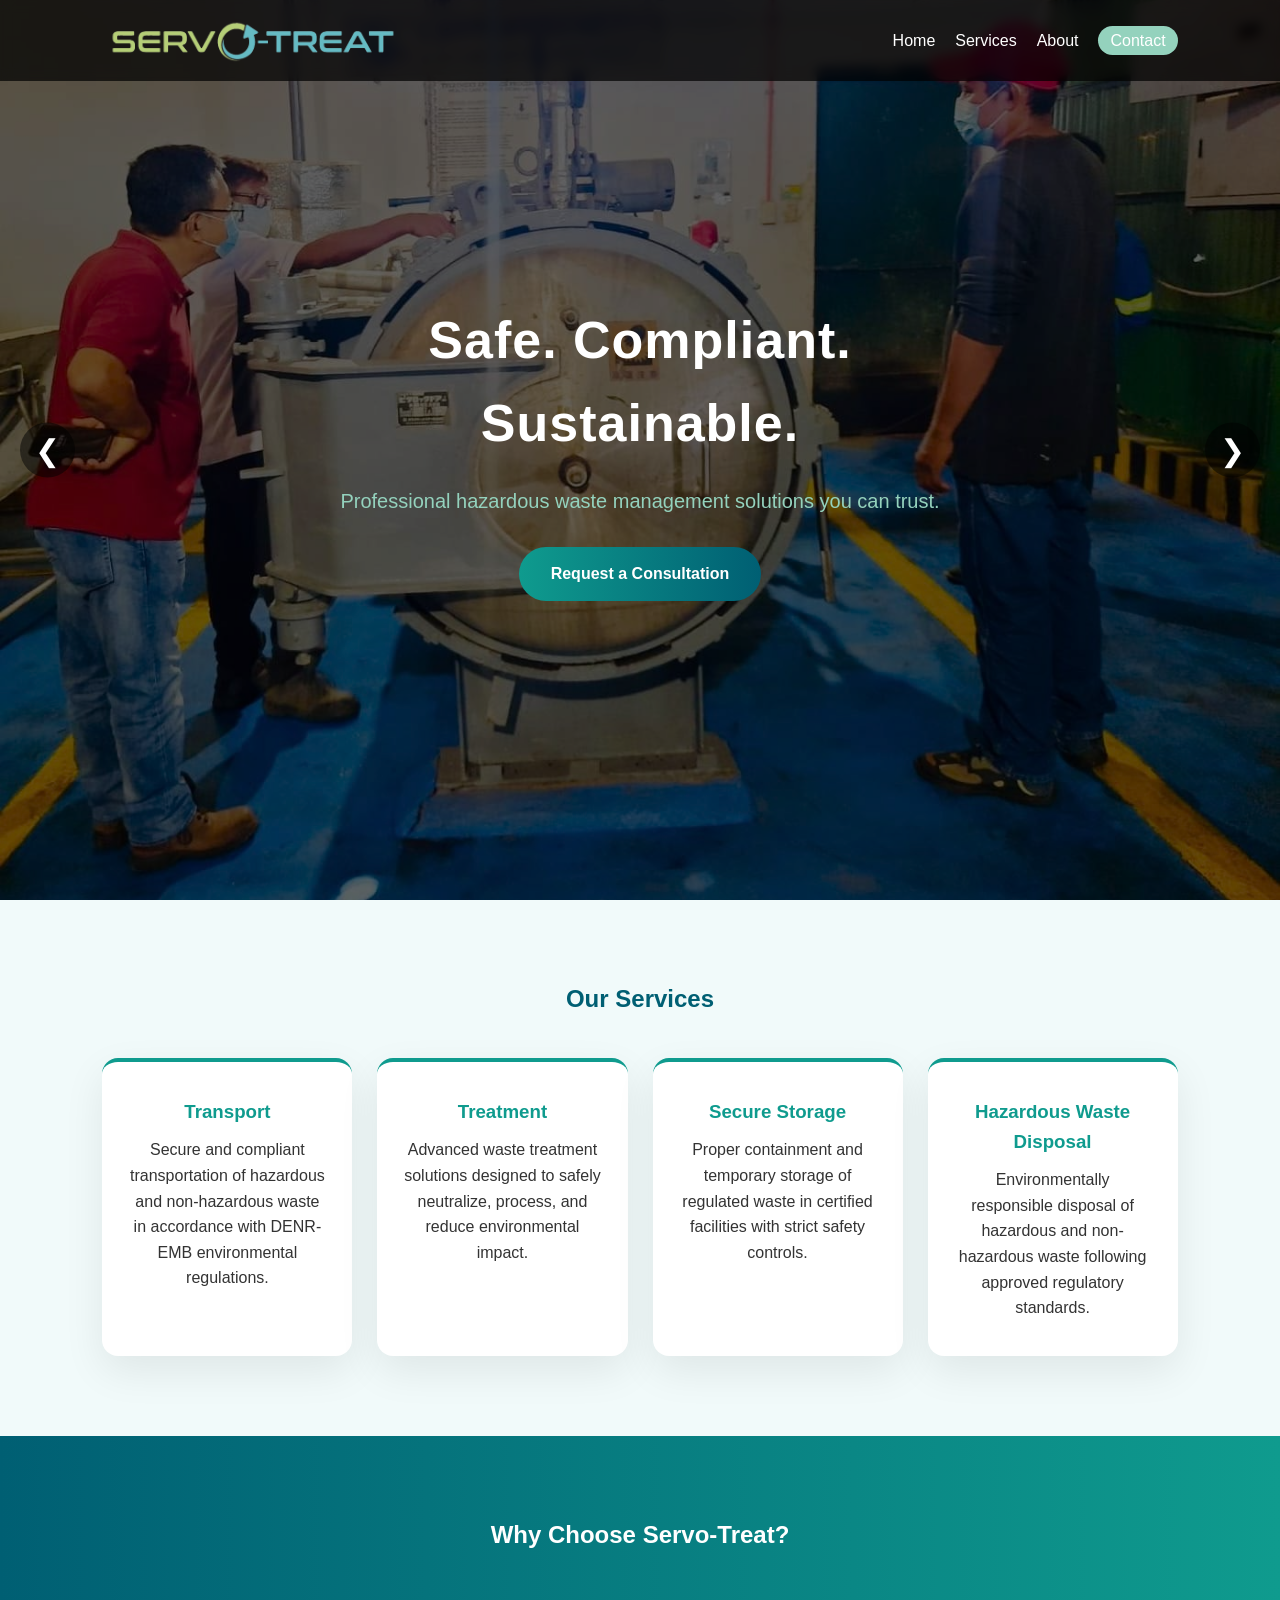
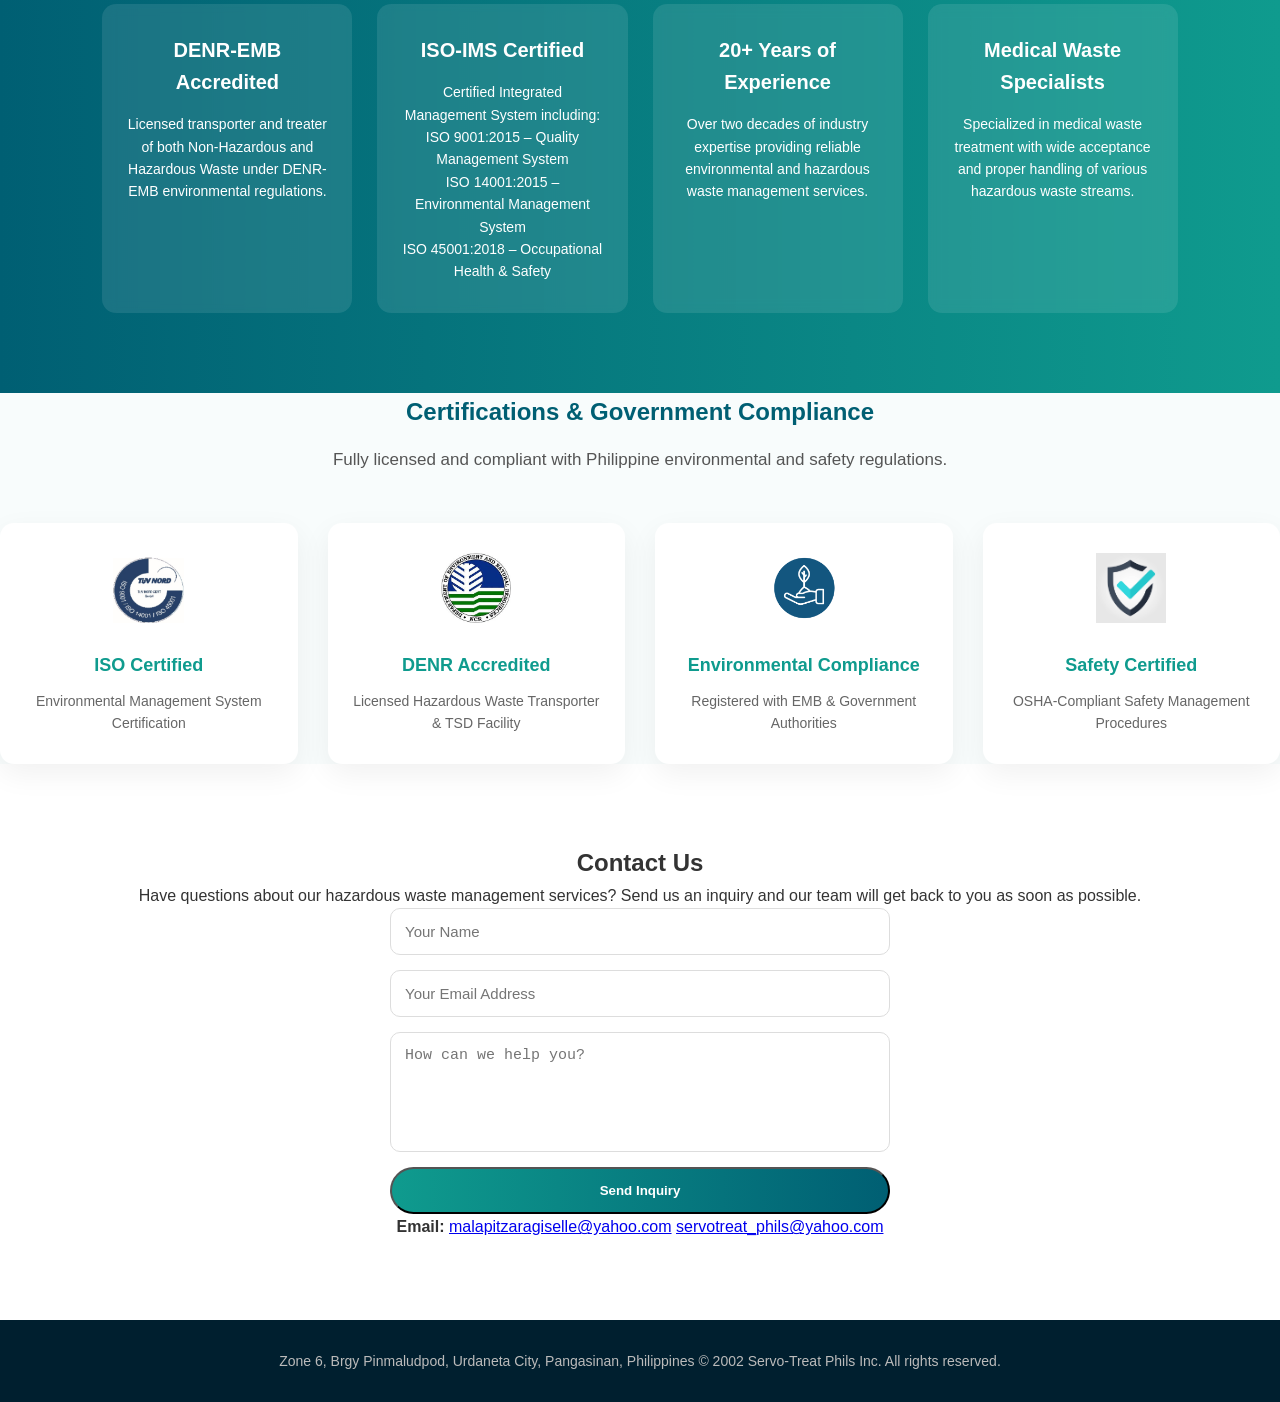
<file: index.html>
<!DOCTYPE html>
<html lang="en">
<head>
    <meta charset="UTF-8">
    <title>Servo-Treat Phils. Inc</title>
    <meta name="viewport" content="width=device-width, initial-scale=1.0">
    <link rel="stylesheet" href="css/style.css">
</head>
<body>

    <header>
        <nav class="navbar">
        <div class="logo">
            <img src="images/logo.png" alt="Servo-Treat Phils. Inc. Logo">
        </div>
            <ul class="nav-links">
                <li><a href="#">Home</a></li>
                <li><a href="#services">Services</a></li>
                <li><a href="#about">About</a></li>
                <li><a href="#contact" class="btn-nav">Contact</a></li>
            </ul>
        </nav>
    </header>

    <!-- HERO SECTION -->
    <!-- HERO CAROUSEL -->
<section class="hero">

    <div class="carousel">

        <div class="slide active" style="background-image: url('images/hero1.jpg');"></div>
        <div class="slide" style="background-image: url('images/hero2.jpg');"></div>
        <div class="slide" style="background-image: url('images/hero3.jpg');"></div>
        <div class="slide" style="background-image: url('images/hero4.jpg');"></div>
        <div class="slide" style="background-image: url('images/hero5.jpg');"></div>
		<div class="slide" style="background-image: url('images/hero6.jpg');"></div>
		<div class="slide" style="background-image: url('images/hero7.jpg');"></div>
		<div class="slide" style="background-image: url('images/hero8.jpg');"></div>

    </div>
    <!-- Navigation Buttons -->
    <button class="prev">&#10094;</button>
    <button class="next">&#10095;</button>

</section>
<section>
	    <div class="hero-content">
			<h1>Safe. Compliant. Sustainable.</h1>
			<p>Professional hazardous waste management solutions you can trust.</p>
			<a href="#contact" class="btn-primary">Request a Consultation</a>
		</div>
</section>


    <!-- SERVICES -->
    <section id="services" class="services">
        <h2>Our Services</h2>
        <div class="service-grid">
            <div class="card">
                <h3>Transport</h3>
                <p>Secure and compliant transportation of hazardous and non-hazardous waste in accordance with DENR-EMB environmental regulations.</p>
            </div>
            <div class="card">
                <h3>Treatment</h3>
                <p>Advanced waste treatment solutions designed to safely neutralize, process, and reduce environmental impact.</p>
            </div>
            <div class="card">
                <h3>Secure Storage</h3>
                <p>Proper containment and temporary storage of regulated waste in certified facilities with strict safety controls.</p>
            </div>
			<div class="card">
                <h3>Hazardous Waste Disposal</h3>
                <p>Environmentally responsible disposal of hazardous and non-hazardous waste following approved regulatory standards.</p>
            </div>
        </div>
    </section>

    <!-- ABOUT -->
    <section id="about" class="about">
    <h2>Why Choose Servo-Treat?</h2>

    <div class="about-grid">

        <div class="about-card">
            <h3>DENR-EMB Accredited</h3>
            <p>
                Licensed transporter and treater of both Non-Hazardous and
                Hazardous Waste under DENR-EMB environmental regulations.
            </p>
        </div>

        <div class="about-card">
            <h3>ISO-IMS Certified</h3>
            <p>
                Certified Integrated Management System including:
                <br>ISO 9001:2015 – Quality Management System
                <br>ISO 14001:2015 – Environmental Management System
                <br>ISO 45001:2018 – Occupational Health & Safety
            </p>
        </div>

        <div class="about-card">
            <h3>20+ Years of Experience</h3>
            <p>
                Over two decades of industry expertise providing reliable
                environmental and hazardous waste management services.
            </p>
        </div>

        <div class="about-card">
            <h3>Medical Waste Specialists</h3>
            <p>
                Specialized in medical waste treatment with wide acceptance
                and proper handling of various hazardous waste streams.
            </p>
        </div>

    </div>
</section>
	
	<!-- CERTIFICATIONS -->
<section id="certifications" class="certifications">
    <h2>Certifications & Government Compliance</h2>
    <p class="cert-subtext">
        Fully licensed and compliant with Philippine environmental and safety regulations.
    </p>

    <div class="cert-grid">

        <div class="cert-card">
            <img src="images/iso.png" alt="ISO Certification">
            <h3>ISO Certified</h3>
            <p>Environmental Management System Certification</p>
        </div>

        <div class="cert-card">
            <img src="images/denr.png" alt="DENR Accreditation">
            <h3>DENR Accredited</h3>
            <p>Licensed Hazardous Waste Transporter & TSD Facility</p>
        </div>

        <div class="cert-card">
            <img src="images/emb.png" alt="Environmental Compliance">
            <h3>Environmental Compliance</h3>
            <p>Registered with EMB & Government Authorities</p>
        </div>

        <div class="cert-card">
            <img src="images/safety.png" alt="Safety Standards">
            <h3>Safety Certified</h3>
            <p>OSHA-Compliant Safety Management Procedures</p>
        </div>

    </div>
</section>

    <!-- CONTACT -->
<section id="contact" class="contact">
    <div class="container">
        <h2>Contact Us</h2>
        <p>Have questions about our hazardous waste management services? Send us an inquiry and our team will get back to you as soon as possible.</p>

        <form action="https://formsubmit.co/malapitzaragiselle@yahoo.com" method="POST">

            <!-- FormSubmit Settings -->
            <input type="hidden" name="_subject" value="New Inquiry - Servo-Treat Website">
            <input type="hidden" name="_captcha" value="false">
            <input type="hidden" name="_template" value="table">
            <input type="hidden" name="_next" value="https://codenado-studio.github.io/servo-treat/thankyou.html">

            <input
                type="text"
                name="Name"
                placeholder="Your Name"
                required>

            <input
                type="email"
                name="Email"
                placeholder="Your Email Address"
                required>

            <textarea
                name="Message"
                rows="6"
                placeholder="How can we help you?"
                required></textarea>

            <button type="submit" class="btn-primary">
                Send Inquiry
            </button>

        </form>

        <div class="contact-details">
        <strong>Email:</strong>
        <span class="email-list">
            <a href="mailto:firstemail@example.com">malapitzaragiselle@yahoo.com</a>
            <a href="mailto:secondemail@example.com">servotreat_phils@yahoo.com</a>
        </span>
    </p>
        </div>
    </div>
</section>
</section>

    <footer>
        <p>Zone 6, Brgy Pinmaludpod, Urdaneta City, Pangasinan, Philippines © 2002 Servo-Treat Phils Inc. All rights reserved.</p>
    </footer>

</body>
<script>
    const slides = document.querySelectorAll('.slide');
    const nextBtn = document.querySelector('.next');
    const prevBtn = document.querySelector('.prev');

    let current = 0;
    let autoSlide;

    function showSlide(index) {
        slides.forEach(slide => slide.classList.remove('active'));
        slides[index].classList.add('active');
    }

    function nextSlide() {
        current = (current + 1) % slides.length;
        showSlide(current);
    }

    function prevSlide() {
        current = (current - 1 + slides.length) % slides.length;
        showSlide(current);
    }

    nextBtn.addEventListener('click', () => {
        nextSlide();
        resetAutoSlide();
    });

    prevBtn.addEventListener('click', () => {
        prevSlide();
        resetAutoSlide();
    });

    function startAutoSlide() {
        autoSlide = setInterval(nextSlide, 5000);
    }

    function resetAutoSlide() {
        clearInterval(autoSlide);
        startAutoSlide();
    }

    startAutoSlide();
</script>

</html>
</file>
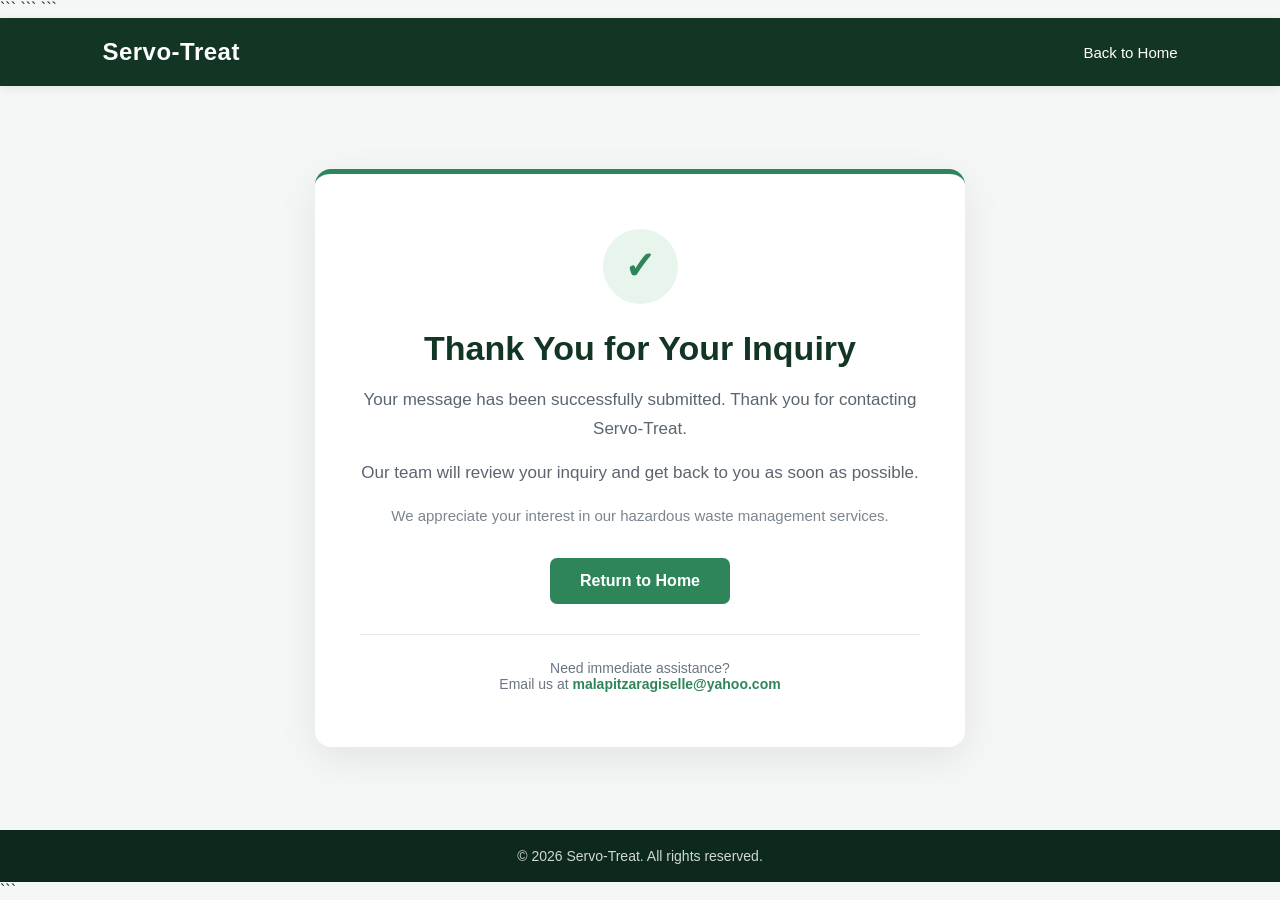
<file: thankyou.html>
<!DOCTYPE html>

<html lang="en">
<head>
    <meta charset="UTF-8">
    <meta name="viewport" content="width=device-width, initial-scale=1.0">

```
<title>Thank You | Servo-Treat</title>

<style>
    * {
        margin: 0;
        padding: 0;
        box-sizing: border-box;
    }

    body {
        font-family: Arial, Helvetica, sans-serif;
        background: #f4f7f5;
        color: #1f2933;
        min-height: 100vh;
        display: flex;
        flex-direction: column;
    }

    .header {
        background: #123524;
        padding: 20px 8%;
        display: flex;
        align-items: center;
        justify-content: space-between;
        box-shadow: 0 2px 10px rgba(0, 0, 0, 0.08);
    }

    .logo {
        color: #ffffff;
        font-size: 24px;
        font-weight: 700;
        text-decoration: none;
        letter-spacing: 0.5px;
    }

    .home-link {
        color: #ffffff;
        text-decoration: none;
        font-size: 15px;
        transition: opacity 0.3s ease;
    }

    .home-link:hover {
        opacity: 0.8;
    }

    .thank-you-section {
        flex: 1;
        display: flex;
        align-items: center;
        justify-content: center;
        padding: 60px 20px;
    }

    .thank-you-card {
        width: 100%;
        max-width: 650px;
        background: #ffffff;
        border-radius: 16px;
        padding: 55px 45px;
        text-align: center;
        box-shadow: 0 12px 40px rgba(0, 0, 0, 0.08);
        border-top: 5px solid #2f855a;
    }

    .icon {
        width: 75px;
        height: 75px;
        margin: 0 auto 25px;
        border-radius: 50%;
        background: #e8f5ec;
        display: flex;
        align-items: center;
        justify-content: center;
        font-size: 38px;
        color: #2f855a;
        font-weight: bold;
    }

    .thank-you-card h1 {
        font-size: 34px;
        margin-bottom: 18px;
        color: #123524;
    }

    .thank-you-card p {
        font-size: 17px;
        line-height: 1.7;
        color: #5b6570;
        margin-bottom: 15px;
    }

    .thank-you-card .response-note {
        font-size: 15px;
        margin-top: 10px;
        margin-bottom: 30px;
        color: #7a858f;
    }

    .btn-home {
        display: inline-block;
        background: #2f855a;
        color: #ffffff;
        text-decoration: none;
        padding: 14px 30px;
        border-radius: 7px;
        font-size: 16px;
        font-weight: 600;
        transition: all 0.3s ease;
    }

    .btn-home:hover {
        background: #256b49;
        transform: translateY(-2px);
        box-shadow: 0 6px 15px rgba(47, 133, 90, 0.2);
    }

    .contact-info {
        margin-top: 30px;
        padding-top: 25px;
        border-top: 1px solid #e4e8eb;
        font-size: 14px;
        color: #6b7580;
    }

    .contact-info a {
        color: #2f855a;
        text-decoration: none;
        font-weight: 600;
    }

    .footer {
        background: #0d291c;
        color: #cfd8d3;
        text-align: center;
        padding: 18px 20px;
        font-size: 14px;
    }

    @media (max-width: 600px) {
        .header {
            padding: 18px 20px;
        }

        .thank-you-card {
            padding: 40px 25px;
        }

        .thank-you-card h1 {
            font-size: 28px;
        }

        .thank-you-card p {
            font-size: 16px;
        }
    }
</style>
```

</head>

<body>

```
<header class="header">
    <a href="index.html" class="logo">Servo-Treat</a>

    <a href="index.html" class="home-link">
        Back to Home
    </a>
</header>

<main class="thank-you-section">

    <div class="thank-you-card">

        <div class="icon">
            ✓
        </div>

        <h1>Thank You for Your Inquiry</h1>

        <p>
            Your message has been successfully submitted.
            Thank you for contacting Servo-Treat.
        </p>

        <p>
            Our team will review your inquiry and get back to you as soon as possible.
        </p>

        <p class="response-note">
            We appreciate your interest in our hazardous waste management services.
        </p>

        <a href="index.html" class="btn-home">
            Return to Home
        </a>

        <div class="contact-info">
            Need immediate assistance?<br>
            Email us at
            <a href="mailto:malapitzaragiselle@yahoo.com">
                malapitzaragiselle@yahoo.com
            </a>
        </div>

    </div>

</main>

<footer class="footer">
    &copy; 2026 Servo-Treat. All rights reserved.
</footer>
```

</body>
</html>
</file>
<file: css/style.css>
/* Reset */
* {
    margin: 0;
    padding: 0;
    box-sizing: border-box;
}

body {
    font-family: 'Segoe UI', Tahoma, Geneva, Verdana, sans-serif;
    line-height: 1.6;
    color: #333;
}

html {
    scroll-behavior: smooth;
}

/* Navbar */
.navbar {
    display: flex;
    justify-content: space-between;
    align-items: center;
    padding: 18px 8%;
    background: rgba(0, 0, 0, 0.7);
    backdrop-filter: blur(6px);
    color: white;
    position: fixed;
    width: 100%;
    z-index: 1000;
}

.logo {
    font-size: 22px;
    font-weight: 700;
    letter-spacing: 1px;
}

.nav-links {
    list-style: none;
    display: flex;
    gap: 20px;
}

.nav-links a {
    text-decoration: none;
    color: white;
    font-weight: 500;
    transition: 0.3s;
}

.nav-links a:hover {
    opacity: 0.8;
}

.btn-nav {
    background-color: #94d2bd;
    padding: 6px 12px;
    border-radius: 20px;
    color: #003049;
}

/* Hero Section */
.hero {
    position: relative;
    height: 100vh;
    overflow: hidden;
}

.hero-content h1 {
    font-size: 48px;
    margin-bottom: 15px;
}

.hero-content p {
    font-size: 20px;
    margin-bottom: 30px;
    color: #94d2bd;
}

.btn-primary {
    background: linear-gradient(90deg, #0f9b8e, #005f73);
    padding: 14px 32px;
    border-radius: 50px;
    text-decoration: none;
    color: white;
    font-weight: 600;
    transition: 0.3s ease;
    display: inline-block;
}

.hero {
    position: relative;
    height: 100vh;
    overflow: hidden;
}

.carousel {
    position: absolute;
    width: 100%;
    height: 100%;
	overflow: hidden;
}

.slide {
 position: absolute;
    top: 0;
    left: 0;
    width: 100%;
    height: 100%;
    background-size: cover; /* IMPORTANT FIX */
    background-position: center;
    background-repeat: no-repeat;
    opacity: 0;
    transition: opacity 1s ease-in-out;
}


.slide.active {
    opacity: 1;
}

.slide::after {
    content: "";
    position: absolute;
    width: 100%;
    height: 100%;
    background: rgba(0, 0, 0, 0.6);
    top: 0;
    left: 0;
}

/* Hero Text */
.hero-content {
    position: absolute;
    z-index: 3;
    top: 50%;
    left: 50%;
    transform: translate(-50%, -50%);
    text-align: center;
    color: white;
    max-width: 800px;
    padding: 0 20px;
}

.hero-content h1 {
    font-size: 52px;
    font-weight: 700;
    margin-bottom: 20px;
    letter-spacing: 1px;
}



/* Navigation Arrows */
.prev, .next {
    position: absolute;
    top: 50%;
    transform: translateY(-50%);
    font-size: 30px;
    background: rgba(0,0,0,0.5);
    color: white;
    border: none;
    padding: 10px 15px;
    cursor: pointer;
    z-index: 3;
    border-radius: 50%;
}

.prev { left: 20px; }
.next { right: 20px; }

.prev:hover, .next:hover {
    background: #0f9b8e;
}


.btn-primary:hover {
    transform: translateY(-3px);
    box-shadow: 0 10px 25px rgba(0, 95, 115, 0.4);
}

/* Services */
.services {
    padding: 80px 8%;
    text-align: center;
    background-color: #f1fafa;
}

.services h2 {
    margin-bottom: 40px;
    color: #005f73;
}

.service-grid {
    display: grid;
   grid-template-columns: repeat(4, 1fr);
    gap: 25px;
}

.card {
    background: white;
    padding: 35px 25px;
    border-radius: 16px;
    box-shadow: 0 15px 40px rgba(0,0,0,0.08);
    transition: all 0.3s ease;
    border-top: 4px solid #0f9b8e;
}

.card:hover {
    transform: translateY(-8px);
    box-shadow: 0 20px 50px rgba(0,0,0,0.15);
}

.card h3 {
    color: #0f9b8e;
    margin-bottom: 10px;
}

/* About */
.about {
    padding: 80px 8%;
    background: linear-gradient(90deg, #005f73, #0f9b8e);
    color: white;
    text-align: center;
}

/* Contact */
.contact {
    padding: 80px 8%;
    text-align: center;
}

.contact form {
    max-width: 500px;
    margin: auto;
    display: flex;
    flex-direction: column;
    gap: 15px;
}

.contact input,
.contact textarea {
    padding: 14px;
    border-radius: 10px;
    border: 1px solid #ddd;
    font-size: 15px;
    transition: 0.3s;
}

.contact input:focus,
.contact textarea:focus {
    border-color: #0f9b8e;
    outline: none;
    box-shadow: 0 0 0 3px rgba(15, 155, 142, 0.2);
}

.contact textarea {
    resize: none;
    height: 120px;
}

footer {
    background: #001f2f;
    color: #bbb;
    text-align: center;
    padding: 30px 20px;
    font-size: 14px;
}

/* Certifications Section */
.certifications {
    background: #f8fcfc;
    text-align: center;
}

.certifications h2 {
    color: #005f73;
    margin-bottom: 15px;
}

.cert-subtext {
    margin-bottom: 50px;
    color: #555;
    font-size: 17px;
}

.cert-grid {
    display: grid;
    grid-template-columns: repeat(auto-fit, minmax(220px, 1fr));
    gap: 30px;
}

.cert-card {
    background: white;
    padding: 30px 20px;
    border-radius: 14px;
    box-shadow: 0 10px 30px rgba(0,0,0,0.06);
    transition: all 0.3s ease;
}

.cert-card:hover {
    transform: translateY(-6px);
    box-shadow: 0 15px 40px rgba(0,0,0,0.12);
}

.cert-card img {
    height: 70px;
    margin-bottom: 20px;
    object-fit: contain;
}

.cert-card h3 {
    color: #0f9b8e;
    margin-bottom: 10px;
    font-size: 18px;
}

.cert-card p {
    font-size: 14px;
    color: #666;
}

.about {
    background: linear-gradient(90deg, #005f73, #0f9b8e);
    color: white;
    text-align: center;
}

.about h2 {
    margin-bottom: 50px;
}

.about-grid {
    display: grid;
    grid-template-columns: repeat(auto-fit, minmax(240px, 1fr));
    gap: 25px;
}

.about-card {
    background: rgba(255,255,255,0.1);
    padding: 30px 25px;
    border-radius: 14px;
    backdrop-filter: blur(6px);
    transition: 0.3s;
}

.about-card:hover {
    transform: translateY(-6px);
    background: rgba(255,255,255,0.18);
}

.about-card h3 {
    margin-bottom: 15px;
    font-size: 20px;
}

.about-card p {
    font-size: 14px;
    line-height: 1.6;
}

.logo img {
    height: 45px;
    width: auto;
    display: block;
}
</file>
